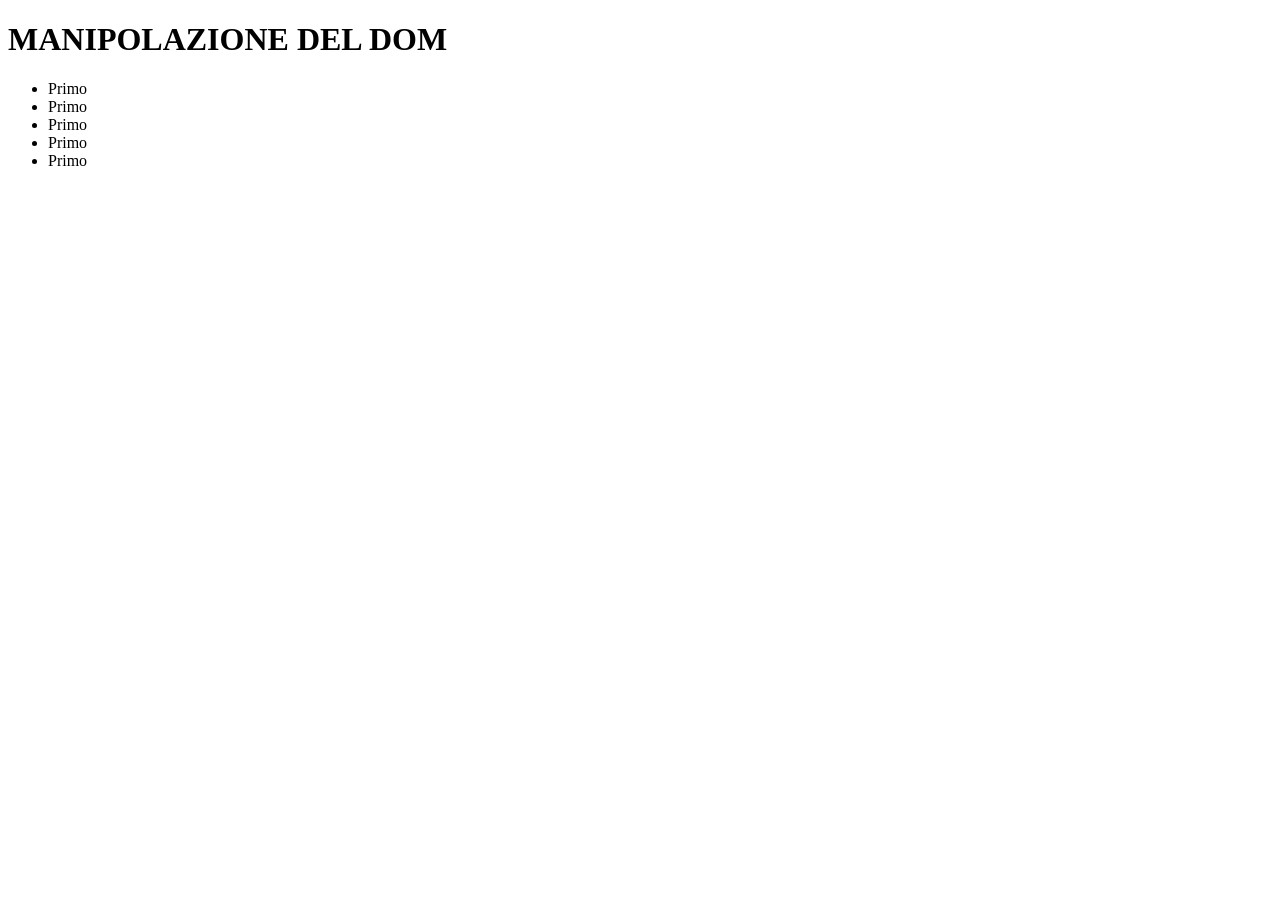
<file: index.html>
<!DOCTYPE html>
<html lang="it">
    <head>
        <meta charset="UTF-8">
        <meta name="viewport", content="width=device-width, initial-scale=1.0">
        <title>Manipolare il DOM</title>
        <link rel="stylesheet" type="text.css" href="assets/css/style.css">
    </head>
    <body>
        <h1>MANIPOLAZIONE DEL DOM</h1>
        <ul>
            <li>Primo</li>
            <li>Primo</li>
            <li>Primo</li>
            <li>Primo</li>
            <li>Primo</li>
        </ul>
        <script src="assets/js/script.js"></script>
    </body>
</html>
</file>
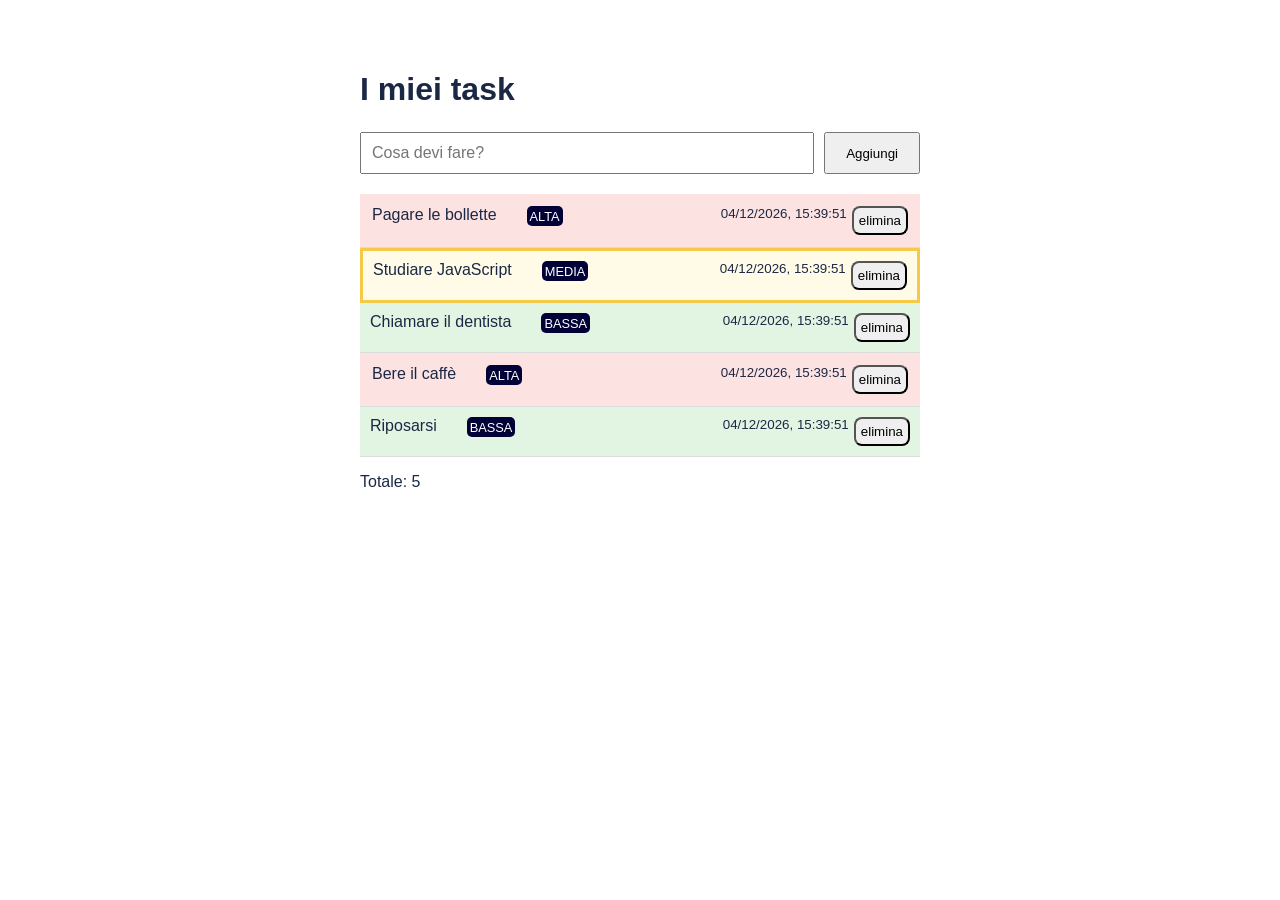
<file: esercizi/index.html>
<!DOCTYPE html>
<html lang="it">
  <head>
    <meta charset="UTF-8" />
    <title>Task Manager</title>
    <link rel="stylesheet" href="assets/css/style.css" />
  </head>
  <body>
    <h1 id="titolo">I miei task</h1>

    <div class="aggiunta">
      <input id="nuovo-task" placeholder="Cosa devi fare?" />
      <button id="bottone-aggiungi">Aggiungi</button>
    </div>

    <ul id="lista-task"></ul>

    <p>Totale: <span id="contatore">0</span></p>

    <script src="assets/js/script.js"></script>
  </body>
</html>
</file>
<file: esercizi/assets/css/style.css>
* {
  box-sizing: border-box;
}

body {
  font-family: Arial, Helvetica, sans-serif;
  max-width: 600px;
  margin: 30px auto;
  padding: 20px;
  color: #1b2845;
}

h1 {
  margin-bottom: 24px;
}

.aggiunta {
  display: flex;
  gap: 10px;
  margin-bottom: 20px;
}

input {
  flex: 1;
  padding: 10px;
  font-size: 16px;
  font-family: inherit;
}

button {
  padding: 10px 20px;
  cursor: pointer;
  font-family: inherit;
}

ul {
  list-style: none;
  padding: 0;
}

li {
  padding: 10px;
  border-bottom: 1px solid #ddd;
  display: flex;
}


/* Aggiungi qui le tue regole CSS per:
   - .priorita-alta / .priorita-media / .priorita-bassa
   - .badge (l'etichetta della prioritÃ  dentro il task)
   - .data (la data di creazione)
   - .evidenziato (sfondo giallo, bordo)
*/
.priorita-ALTA {
    background-color: #FDE2E2;
    padding: 12px;
}

.priorita-MEDIA {
    background-color: #FFFBE6;
    border: 3px solid #F6C948;

}

.priorita-BASSA {
    background-color: #E2F5E2;
}

.badge {
    color: white;
    background-color: rgb(1, 1, 55) ;
    margin-left: 30px;
    border-radius: 5px;
    height: 20px;
    font-size: 80%;
    padding: 3px;
}

.data {
    margin-left: auto;
    margin-right: 5px;
}

.elimina {
    border-radius: 8px;
    padding: 5px;
}
</file>
